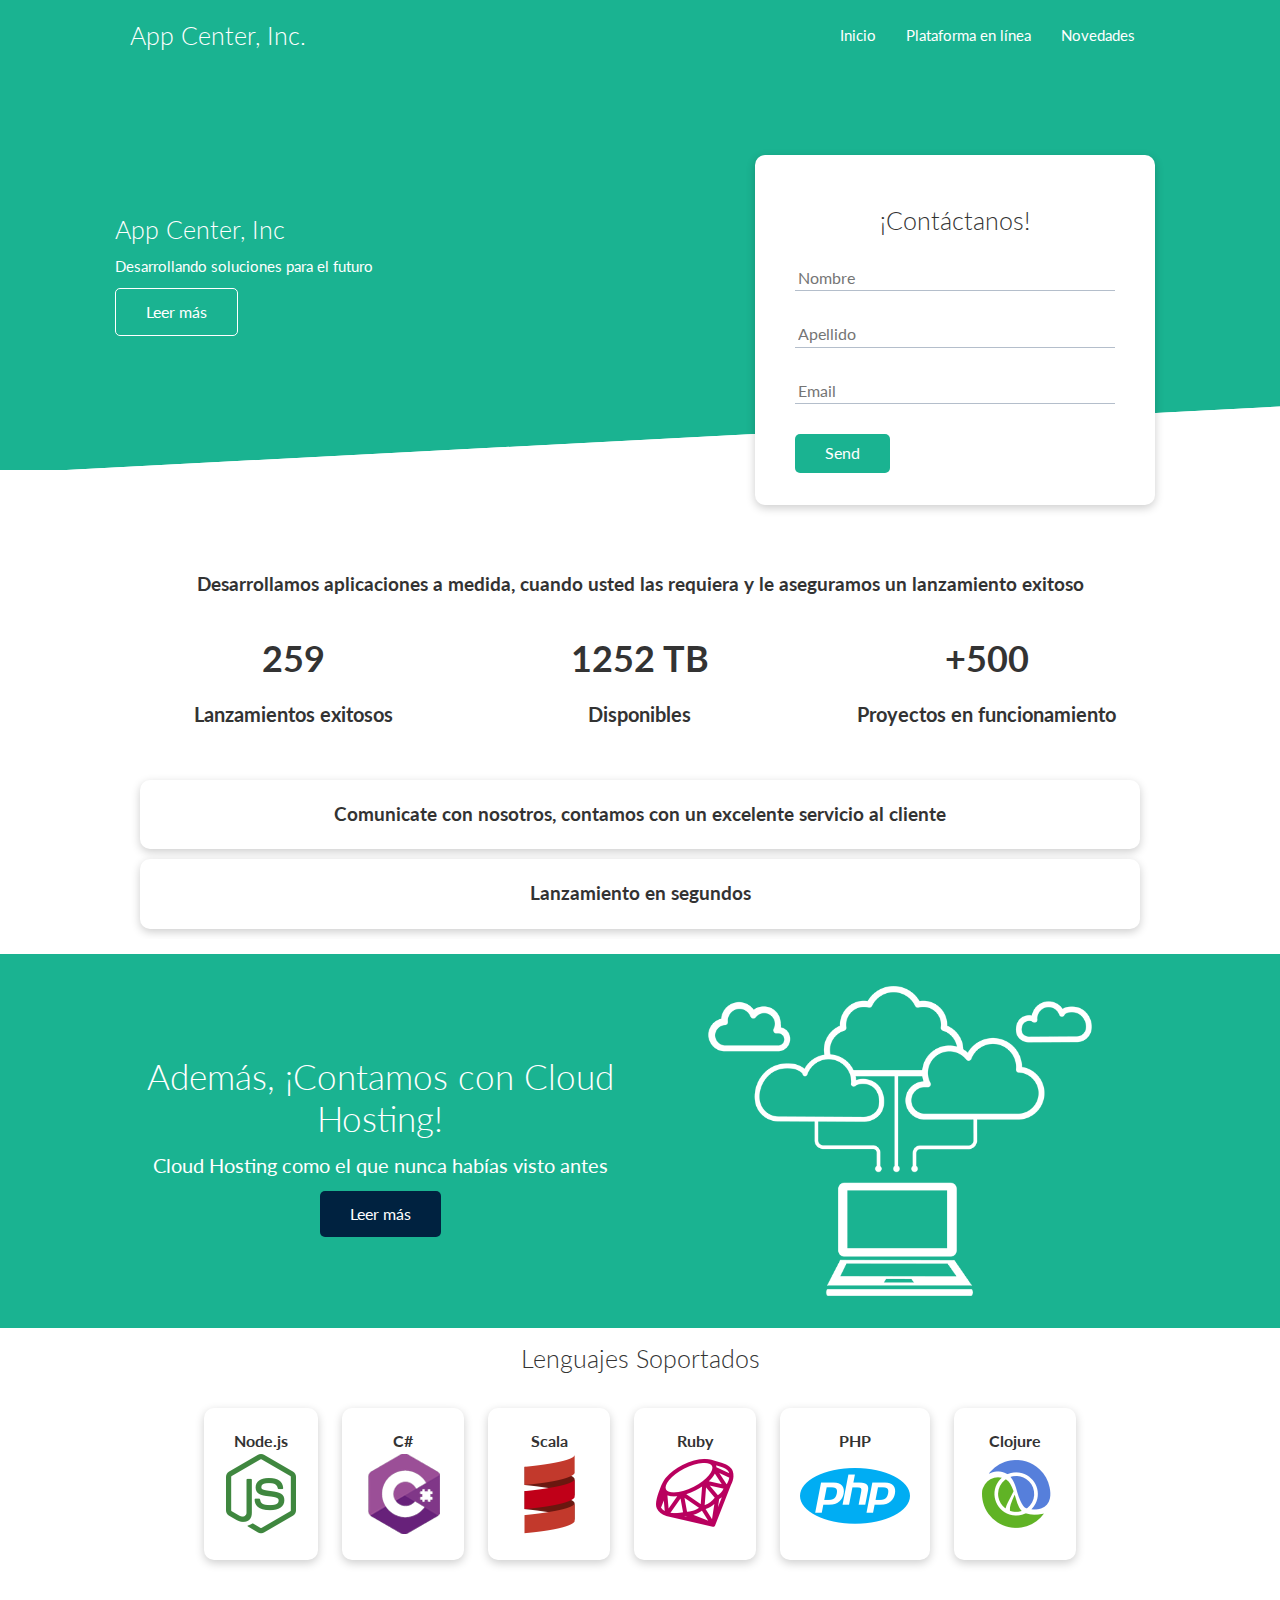
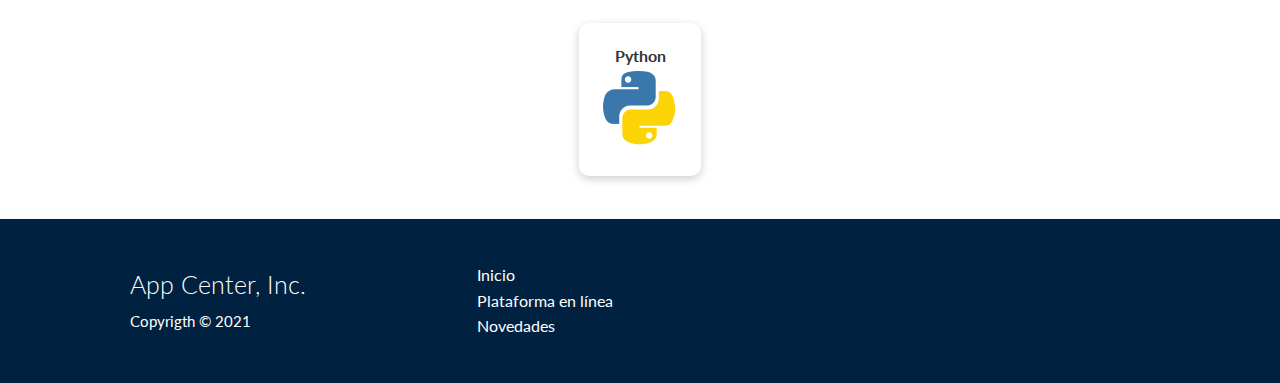
<file: index.html>
<!DOCTYPE html>
<html lang="en">

<head>
    <meta charset="UTF-8">
    <meta name="viewport" content="width=device-width, initial-scale=1.0">
    <link rel="stylesheet" href="https://cdnjs.cloudflare.com/ajax/libs/font-awesome/5.15.2/css/all.min.css"
        integrity="sha512-HK5fgLBL+xu6dm/Ii3z4xhlSUyZgTT9tuc/hSrtw6uzJOvgRr2a9jyxxT1ely+B+xFAmJKVSTbpM/CuL7qxO8w=="
        crossorigin="anonymous" />
    <link rel="stylesheet" href="/css/normalize.css">
    <link rel="stylesheet" href="/css/utilities.css">
    <link rel="stylesheet" href="/css/style.css">

    <title>App Center | Inicio</title>
</head>

<body>
    <!-- Navbar -->
    <div class="navbar">
        <div class="container flex">
            <h1 class="logo">App Center, Inc.</h1>
            <nav>
                <ul>
                    <li><a href="index.html">Inicio</a></li>
                    <li><a href="features.html">Plataforma en línea</a></li>
                    <li><a href="docs.html">Novedades</a></li>
                </ul>
            </nav>
        </div>
    </div>

    <!-- Showcase -->

    <section class="showcase">
        <div class="container grid">
            <div class="showcase-text">
                <h1>App Center, Inc</h1>
                <p>
                    Desarrollando soluciones para el futuro
                </p>
                <a href="features.html" class="btn btn-outline">Leer más</a>
            </div>


            <div class="showcase-form card">
                <h1 class="text-center">¡Contáctanos!</h1>
                <form>
                    <div class="form-control">
                        <input type="text" name="name" placeholder="Nombre" required>
                    </div>
                    <div class="form-control">
                        <input type="text" name="company" placeholder="Apellido" required>
                    </div>
                    <div class="form-control">
                        <input type="email" name="email" placeholder="Email" required>
                    </div>
                    <input type="submit" value="Send" class="btn btn-primary">
                </form>
            </div>
        </div>
    </section>
    <!-- Stats -->

    <section class="stats">
        <div class="container">
            <h3 class="stats-heading text-center my-1">
                Desarrollamos aplicaciones a medida, cuando usted las requiera y le aseguramos un lanzamiento exitoso

                <div class="grid grid-3 text-center my-4">
                    <div>
                        <i class="fas fa-server fa-3x"></i>
                        <h3>259</h3>
                        <p class="text-secondary">Lanzamientos exitosos</p>
                    </div>
                    <div>
                        <i class="fas fa-upload fa-3x"></i>
                        <h3>1252 TB</h3>
                        <p class="text-secondary">Disponibles</p>
                    </div>
                    <div>
                        <i class="fas fa-project-diagram fa-3x"></i>
                        <h3>+500</h3>
                        <p class="text-secondary">Proyectos en funcionamiento</p>
                    </div>
                </div>

            </h3>
        </div>
    </section>
    <!-- Cli -->
    <section class="cli">
        <div class="container grid-3">
            <div class="card text-center">
                <h3>Comunicate con nosotros, contamos con un excelente servicio al cliente</h3>
            </div>
            <div class="card text-center">
                <h3>Lanzamiento en segundos</h3>
            </div>
        </div>
    </section>

    <section class="cloud bg-primary my-2 py-2">
        <div class="container grid">
            <div class="text-center">
                <h2 class="lg">Además, ¡Contamos con Cloud Hosting!</h2>
                <p class="lead my-1">Cloud Hosting como el que nunca habías visto antes</p>
                <a href="features.html" class="btn btn-dark">Leer más</a>
            </div>
            <img src="images/cloud.png" alt="">
        </div>

    </section>
    <!-- Languages -->
    <section class="languages">
        <h2 class="md text-center my-2">
            Lenguajes Soportados
        </h2>
        <div class="container flex">
            <div class="card">
                <h4>Node.js</h4>
                <img src="images/logos/node.png" alt="">
            </div>
            <div class="card">
                <h4>C#</h4>
                <img src="images/logos/csharp.png" alt="">
            </div>
            <div class="card">
                <h4>Scala</h4>
                <img src="images/logos/scala.png" alt="">
            </div>
            <div class="card">
                <h4>Ruby</h4>
                <img src="images/logos/ruby.png" alt="">
            </div>
            <div class="card">
                <h4>PHP</h4>
                <img src="images/logos/php.png" alt="">
            </div>
            <div class="card">
                <h4>Clojure</h4>
                <img src="images/logos/clojure.png" alt="">
            </div>
            <div class="card">
                <h4>Python</h4>
                <img src="images/logos/python.png" alt="">
            </div>
        </div>
    </section>
    <!-- Footer -->
    <footer class="bg-dark py-5">
        <div class="container grid grid-3">
            <div>
                <h1>App Center, Inc.</h1>
                <p>Copyrigth &copy; 2021</p>
            </div>
            <nav>
                <ul>
                    <li><a href="index.html">Inicio</a></li>
                    <li><a href="features.html">Plataforma en línea</a></li>
                    <li><a href="docs.html">Novedades</a></li>
                </ul>
            </nav>
            <div class="social">
                <a href="#"><i class="fab fa-github fa-2x"></i></a>
                <a href="#"><i class="fab fa-facebook fa-2x"></i></a>
                <a href="#"><i class="fab fa-instagram fa-2x"></i></a>
                <a href="#"><i class="fab fa-twitter fa-2x"></i></a>
            </div>
        </div>
    </footer>

</body>

</html>
</file>
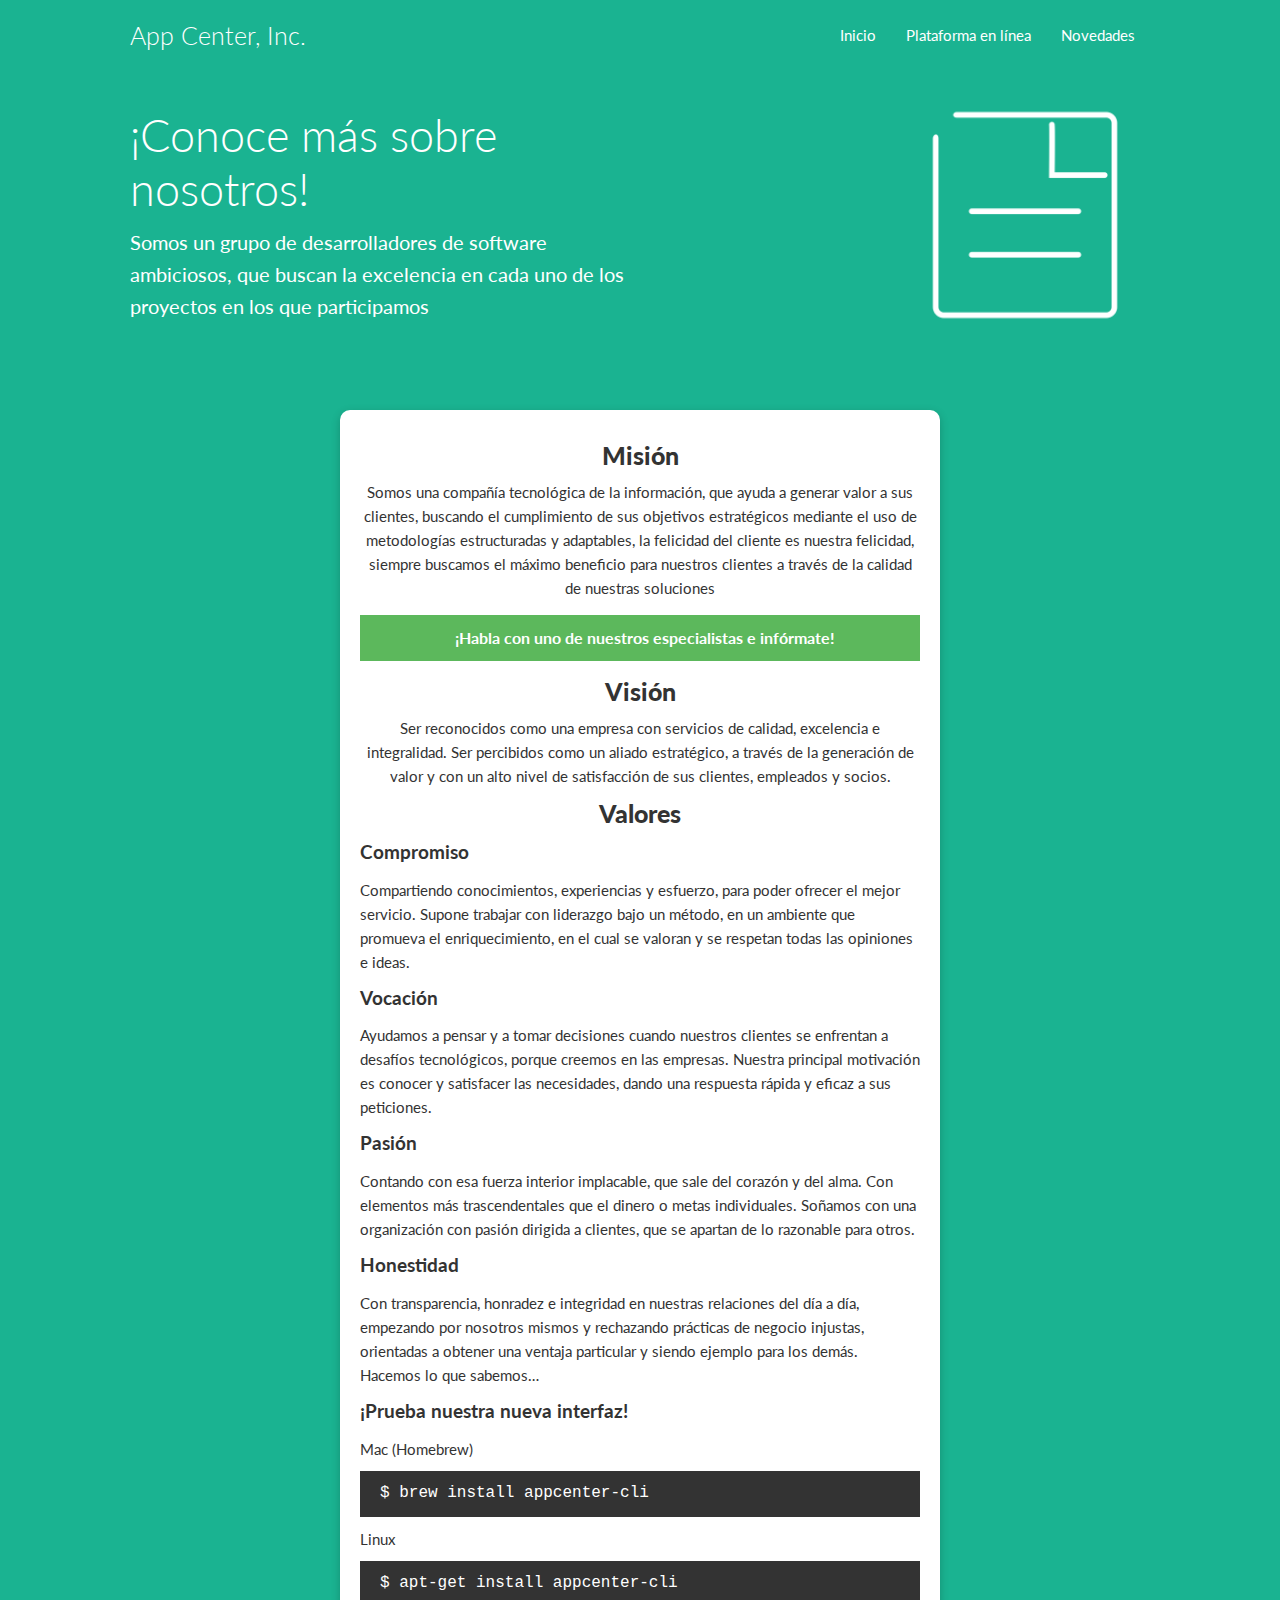
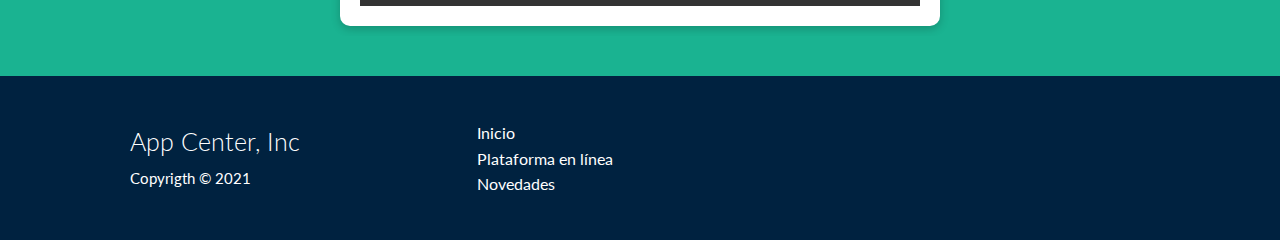
<file: docs.html>
<!DOCTYPE html>
<html lang="en">
  <head>
    <meta charset="UTF-8" />
    <meta name="viewport" content="width=device-width, initial-scale=1.0" />
    <link
      rel="stylesheet"
      href="https://cdnjs.cloudflare.com/ajax/libs/font-awesome/5.15.2/css/all.min.css"
      integrity="sha512-HK5fgLBL+xu6dm/Ii3z4xhlSUyZgTT9tuc/hSrtw6uzJOvgRr2a9jyxxT1ely+B+xFAmJKVSTbpM/CuL7qxO8w=="
      crossorigin="anonymous"
    />
    <link rel="stylesheet" href="/css/normalize.css" />
    <link rel="stylesheet" href="/css/utilities.css" />
    <link rel="stylesheet" href="/css/style.css" />

    <title>App Center | Novedades</title>
  </head>

  <body>
    <!-- Navbar -->
    <div class="navbar">
      <div class="container flex">
        <h1 class="logo">App Center, Inc.</h1>
        <nav>
          <ul>
            <li><a href="index.html">Inicio</a></li>
            <li><a href="features.html">Plataforma en línea</a></li>
            <li><a href="docs.html">Novedades</a></li>
          </ul>
        </nav>
      </div>
    </div>

    <!-- Head -->

    <section class="docs-head bg-primary py-3">
      <div class="container grid">
        <div>
          <h1 class="xl">¡Conoce más sobre nosotros!</h1>
          <p class="lead">
            Somos un grupo de desarrolladores de software ambiciosos, que buscan la excelencia en cada uno de los proyectos en los que participamos
          </p>
        </div>
        <img src="images/docs.png" alt="" />
      </div>
    </section>

    <!-- Docs Main -->

    <section class="docs-body bg-primary p-5">
        <div class="novedades grid-3">
          <div class="mision card">
          <h1 class="text-center">Misión</h1>
          <p class="text-center">
            Somos una compañía tecnológica de la información, que ayuda 
            a generar valor a sus clientes, buscando el cumplimiento de 
            sus objetivos estratégicos mediante el uso de metodologías 
            estructuradas y adaptables, la felicidad del cliente es nuestra felicidad,
             siempre buscamos el máximo beneficio para nuestros 
            clientes a través de la calidad de nuestras soluciones
          </p>
          <div class="alert alert-success text-center">
            <i class="fas fa-info "></i> ¡Habla con uno de nuestros especialistas e infórmate!
          </div>
          <h1 class="text-center">Visión</h1>
          <p class="text-center">
            Ser reconocidos como una empresa con servicios de calidad, 
            excelencia e integralidad. Ser percibidos como un aliado estratégico,
             a través de la generación de valor y con un alto nivel de satisfacción
              de sus clientes, empleados y socios.

          </p>
          
          <h1 class="text-center">Valores</h1>
          <h3 >Compromiso</h3>
          <p>
            Compartiendo conocimientos, experiencias y esfuerzo, para poder ofrecer el mejor servicio. Supone trabajar con liderazgo bajo un método, en un ambiente que promueva el enriquecimiento, en el cual se valoran y se respetan todas las opiniones e ideas.
          </p>
          <h3>Vocación</h3>
          <p>
            Ayudamos a pensar y a tomar decisiones cuando nuestros clientes se enfrentan a desafíos tecnológicos, porque creemos en las empresas. Nuestra principal motivación es conocer y satisfacer las necesidades, dando una respuesta rápida y eficaz a sus peticiones.
          </p>
          <h3>Pasión</h3>
          <p>
            Contando con esa fuerza interior implacable, que sale del corazón y del alma. Con elementos más trascendentales que el dinero o metas individuales. Soñamos con una organización con pasión dirigida a clientes, que se apartan de lo razonable para otros.
          </p>
          <h3>Honestidad</h3>
          <p>
            Con transparencia, honradez e integridad en nuestras relaciones del día a día, empezando por nosotros mismos y rechazando prácticas de negocio injustas, orientadas a obtener una ventaja particular y siendo ejemplo para los demás. Hacemos lo que sabemos…
          </p>
          <h3>¡Prueba nuestra nueva interfaz!</h3>
          <p>Mac (Homebrew)</p>
          <pre><code>$ brew install appcenter-cli</code></pre>

          <p>Linux</p>
          <pre><code>$ apt-get install appcenter-cli</code></pre>

        </div>

          
        </div>
    </section>

    <!-- Footer -->

    <footer class="bg-dark py-5">
      <div class="container grid grid-3">
        <div>
          <h1>App Center, Inc</h1>
          <p>Copyrigth &copy; 2021</p>
        </div>
        <nav>
          <ul>
            <li><a href="index.html">Inicio</a></li>
            <li><a href="features.html">Plataforma en línea</a></li>
            <li><a href="docs.html">Novedades</a></li>
          </ul>
        </nav>
        <div class="social">
          <a href="#"><i class="fab fa-github fa-2x"></i></a>
          <a href="#"><i class="fab fa-facebook fa-2x"></i></a>
          <a href="#"><i class="fab fa-instagram fa-2x"></i></a>
          <a href="#"><i class="fab fa-twitter fa-2x"></i></a>
        </div>
      </div>
    </footer>
  </body>
</html>
</file>
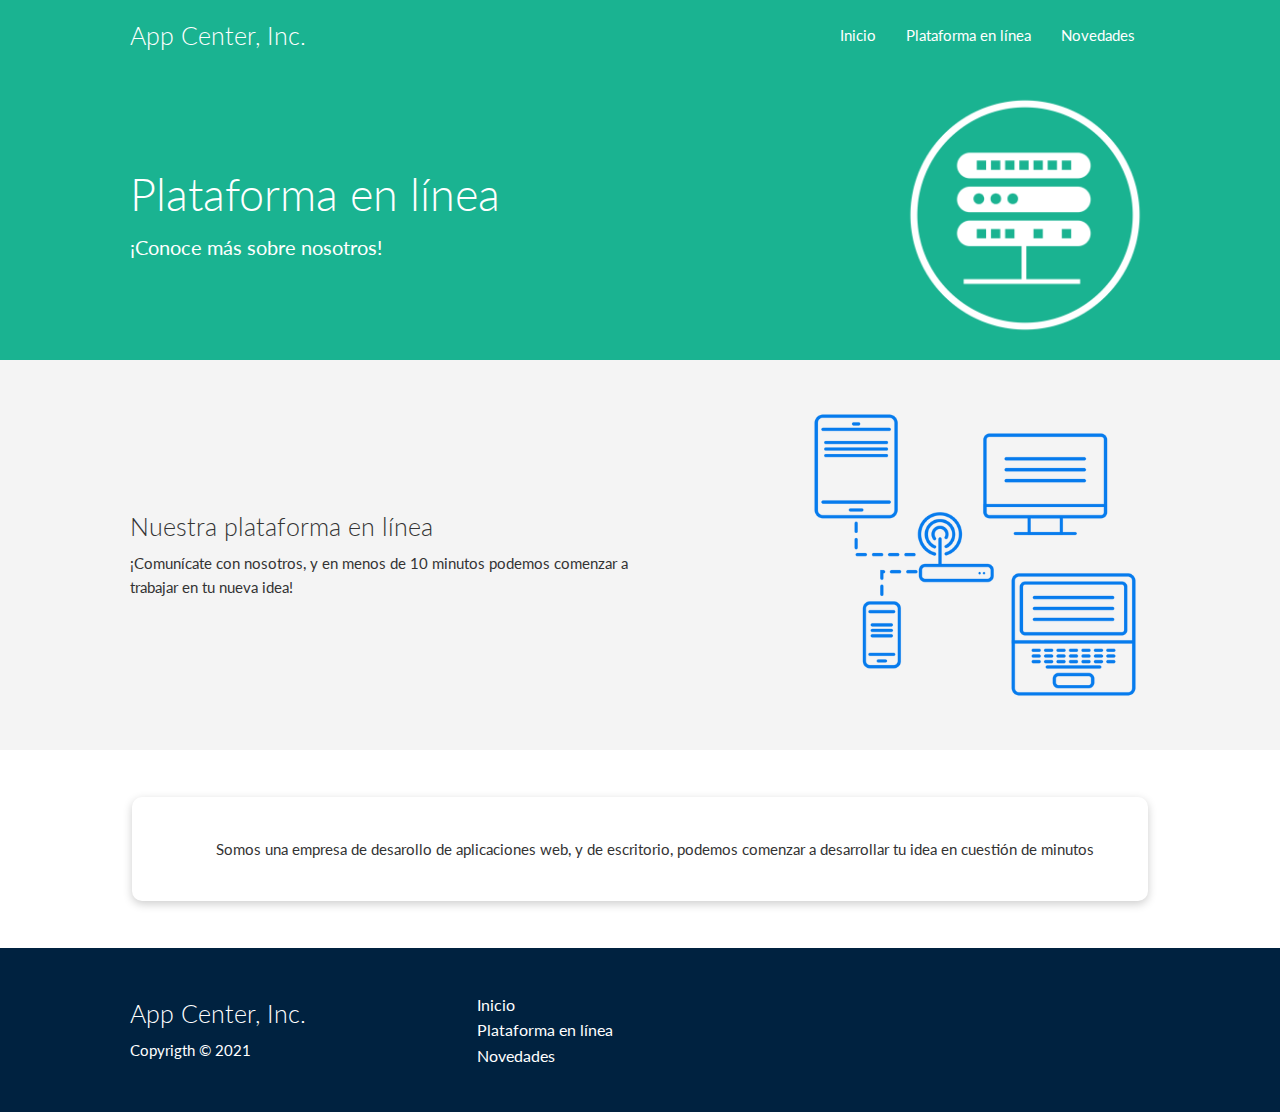
<file: features.html>
<!DOCTYPE html>
<html lang="en">

<head>
    <meta charset="UTF-8">
    <meta name="viewport" content="width=device-width, initial-scale=1.0">
    <link rel="stylesheet" href="https://cdnjs.cloudflare.com/ajax/libs/font-awesome/5.15.2/css/all.min.css"
        integrity="sha512-HK5fgLBL+xu6dm/Ii3z4xhlSUyZgTT9tuc/hSrtw6uzJOvgRr2a9jyxxT1ely+B+xFAmJKVSTbpM/CuL7qxO8w=="
        crossorigin="anonymous" />
    <link rel="stylesheet" href="/css/normalize.css">
    <link rel="stylesheet" href="/css/utilities.css">
    <link rel="stylesheet" href="/css/style.css">

    <title>App Center | Plataforma en línea</title>
</head>

<body>
    <!-- Navbar -->
    <div class="navbar">
        <div class="container flex">
            <h1 class="logo">App Center, Inc.</h1>
            <nav>
                <ul>
                    <li><a href="index.html">Inicio</a></li>
                    <li><a href="features.html">Plataforma en línea</a></li>
                    <li><a href="docs.html">Novedades</a></li>
                </ul>
            </nav>
        </div>
    </div>
    <!-- Head -->
    <section class="features-head bg-primary py-3">
        <div class="container grid">
            <div>
                <h1 class="xl">Plataforma en línea</h1>
                <p class="lead">¡Conoce más sobre nosotros!</p>
            </div>
            <img src="images/server.png" alt="">

        </div>
    </section>
    <!-- Sub Head -->

    <section class="features-sub-head bg-light py-3">
        <div class="container grid">
            <div>
                <h1 class="md">Nuestra plataforma en línea</h1>
                <p>¡Comunícate con nosotros, y en menos de 10 minutos podemos comenzar a trabajar en tu nueva idea!</p>
            </div>
            <img src="images/server2.png" alt="">
        </div>
    </section>

    <section class="features-main my-2">
        <div class="container grid grid-3">
            <div class="card flex">
                <i class="fas fa-server fa-3x"></i>
                <p>Somos una empresa de desarollo de aplicaciones web, y de escritorio, podemos comenzar a desarrollar tu idea en cuestión de minutos</p>
            </div>
        </div>
    </section>
    <!-- Footer -->
    <footer class="bg-dark py-5">
        <div class="container grid grid-3">
            <div>
                <h1>App Center, Inc.</h1>
                <p>Copyrigth &copy; 2021</p>
            </div>
            <nav>
                <ul>
                    <li><a href="index.html">Inicio</a></li>
                    <li><a href="features.html">Plataforma en línea</a></li>
                    <li><a href="docs.html">Novedades</a></li>
                </ul>
            </nav>
            <div class="social">
                <a href="#"><i class="fab fa-github fa-2x"></i></a>
                <a href="#"><i class="fab fa-facebook fa-2x"></i></a>
                <a href="#"><i class="fab fa-instagram fa-2x"></i></a>
                <a href="#"><i class="fab fa-twitter fa-2x"></i></a>
            </div>
        </div>
    </footer>

</body>

</html>
</file>
<file: css/utilities.css>
/* Utilities */

.container{
    max-width: 110rem;
    margin: 0 auto;
    overflow: auto;
    padding: 0 4rem;
}

.novedades{
    max-width: 70rem;
    margin: 0 auto;
    overflow: auto;
    padding: 0 4rem;
}

.card{
    background-color: #fff;
    color: #333;
    border-radius: 1rem;
    box-shadow: 0 0.3rem 1rem rgba(0, 0, 0, 0.2);
    padding: 2rem;
    margin: 1rem;
}

.btn{
    display: inline-block;
    padding: 1rem 3rem;
    cursor: pointer;
    background-color: var(--primary-color);
    color: #fff;
    border: none;
    border-radius: 0.5rem;
}

.btn-outline{
    background-color: transparent;
    border: 0.1rem #fff solid;
}

.btn:hover{
    transform: scale(.98);
}

/* Backgrounds & colored buttons */

.bg-primary, .btn-primary{
    background-color: var(--primary-color);
    color: #fff;
}

.bg-secondary, .btn-secondary{
    background-color: var(--secondary-color);
    color: #fff;
}

.bg-dark, .btn-dark{
    background-color: var(--dark-color);
    color: #fff;
}

.bg-light, .btn-light{
    background-color: var(--light-color);
    color: #333;
}

.bg-primary a, 
.btn-primary a,
.bg-secondary a, 
.btn-secondary a,
.bg-dark a, 
.btn-dark a{
    color: #fff;
}

/* Text sizes */

.lead{
    font-size: 2rem;
}

.sm{
    font-size: 1.5rem;
}

.md{
    font-size: 2.5rem;
}

.lg{
    font-size: 3.5rem;
}

.xl{
    font-size: 4.5rem;
}

.text-center{
    text-align: center;
}

/* Alerts */

.alert {
    background-color: var(--light-color);
    padding: 1rem 2rem;
    font-weight: bold;
    margin: 1.5rem 0;
}

.alert i{
    margin-right: 1rem;
}

.alert-success {
    background-color: var(--success-color);
    color: #fff;
}

.alert-error {
    background-color: var(--error-color);
    color: #fff;
}


.flex{
    display: flex;
    justify-content: center;
    align-items: center;
    height: 100%;
}

.grid{
    display: grid;
    grid-template-columns: repeat(2, 1fr);
    gap: 2rem;
    justify-content: center;
    align-items: center;
    height: 100%;
}

.grid-3{
    grid-template-columns: repeat(3, 1fr);
}

/* Margin */

.my-1{
    margin: 1rem 0;
}

.my-2{
    margin: 1.5rem 0;
}

.my-3{
    margin: 2rem 0;
}
.my-4{
    margin: 3rem 0;
}
.my-5{
    margin: 4rem 0;
}

.m-1{
    margin: 1rem;
}

.m-2{
    margin: 1.5rem;
}

.m-3{
    margin: 2rem;
}
.m-4{
    margin: 3rem;
}
.m-5{
    margin: 4rem;
}

/* Padding */

.py-1{
    padding: 1rem 0;
}

.py-2{
    padding: 1.5rem 0;
}

.py-3{
    padding: 2rem 0;
}
.py-4{
    padding: 3rem 0;
}
.py-5{
    padding: 4rem 0;
}

.p-1{
    padding: 1rem;
}

.p-2{
    padding: 1.5rem;
}

.p-3{
    padding: 2rem;
}
.p-4{
    padding: 3rem;
}
.p-5{
    padding: 4rem;
}
</file>
<file: css/style.css>
@import url("https://fonts.googleapis.com/css2?family=Lato:wght@300&display=swap");

:root {
  font-size: 62.5%;
  --primary-color: #1ab391;
  --secondary-color: #1c3fa8;
  --dark-color: #002240;
  --light-color: #f4f4f4;
  --success-color: #5cb85c;
  --error-color: #d9534f;
}

body {
  font-size: 1.6rem;
  font-family: "Lato", sans-serif;
  color: #333;
  line-height: 1.6;
}

a {
  text-decoration: none;
  color: #333;
}

ul {
  list-style-type: none;
}

h1 {
  font-size: 2.4rem;
}

h1,
h2 {
  font-size: 2.5rem;
  font-weight: 300;
  line-height: 1.2;
  margin: 1rem 0;
}

p {
  margin: 1rem 0;
  font-size: 1.5rem;
}

/* Navbar */

.navbar {
  background-color: var(--primary-color);
  color: #fff;
  height: 7rem;
}

.navbar ul {
  display: flex;
}

.navbar a {
  color: #fff;
  padding: 1rem;
  margin: 0 0.5rem;
  font-size: 1.5rem;
}

.navbar a:hover {
  border-bottom: 2px #fff solid;
}

.navbar .flex {
  justify-content: space-between;
}

.mision h1{
  font-weight: 900;
}

code,
pre {
  background-color: #333;
  color: #fff;
  padding: 1rem;
}

/* Showcase */
.showcase {
  height: 40rem;
  background-color: var(--primary-color);
  color: #fff;
  position: relative;
}

.showcase h1 h3 {
  font-size: 4rem;
}

.showcase p {
  margin: 1rem 0;
}

.showcase .grid {
  overflow: visible;
  grid-template-columns: 55% 45%;
  gap: 3rem;
}

.showcase-form {
  position: relative;
  top: 6rem;
  height: 35rem;
  width: 40rem;
  padding: 4rem;
  z-index: 100;
  justify-self: flex-end;
}

.showcase-form .form-control {
  margin: 3rem 0;
}

.showcase-form input[type="text"],
.showcase-form input[type="email"] {
  border: 0;
  border-bottom: 0.1rem solid #b4becb;
  width: 100%;
  padding: 0.3rem;
  font-size: 1.6rem;
}

.showcase-form input:focus {
  outline: none;
}

.showcase::before,
.showcase::after {
  content: "";
  position: absolute;
  height: 10rem;
  bottom: -7rem;
  right: 0;
  left: 0;
  background: #fff;
  transform: skewY(-3deg);
  -webkit-transform: skewY(-3deg);
  -moz-transform: skewY(-3deg);
  -ms-transform: skewY(-3deg);
}
/* Stats */

.stats {
  padding-top: 10rem;
}

.stats-heading {
  max-width: 150rem;
  margin: auto;
}

.stats .grid h3 {
  font-size: 3.6rem;
}

.stats .grid p {
  font-size: 2rem;
  font-weight: bold;
}

/* Cli */

.cli .grid {
  grid-template-columns: repeat(3, 1fr);
  grid-template-rows: repeat(2, 1fr);
}

.cli .grid > *:first-child {
  grid-column: 1 / span 2;
  grid-row: 1 / span 2;
}

/* Cloud */

.cloud .grid {
  grid-template-columns: 4r 3fr;
}

/* Languages */

.languages .flex {
  flex-wrap: wrap;
}

.languages .card {
  text-align: center;
  margin: 2rem 1.2rem 4.3rem;
  transition: transform 0.2s ease-in;
}

.languages .card .h4 {
  font-size: 2.5rem;
  margin-bottom: 1rem;
}

.languages .card:hover {
  transform: translateY(-1.8rem);
}

/* Features */

.features-head img,
.docs-head img {
  width: 25rem;
  justify-self: flex-end;
}

.features-sub-head img {
  width: 35rem;
  justify-self: flex-end;
}

.features-main .card > i {
  margin-right: 3rem;
}

.features-main .grid {
  padding: 3.2rem;
}

.features-main .grid > *:first-child {
  grid-column: 1 / span 3;
}

.features-main .grid > *:nth-child(2) {
  grid-column: 1 / span 2;
}

/* Docs */

.docs-main h3 {
  margin: 2rem 0;
}

.docs-main .grid {
  grid-template-columns: 1fr 2fr;
  align-items: flex-start;
}

.docs-main nav li {
  font-size: 1.5rem;
  padding-bottom: 0.8rem;
  margin-bottom: 0.8rem;
  border-bottom: 1px solid;
}

.docs-main a:hover {
  font-weight: bold;
}

/* Footer */

footer .social a {
  margin: 0 1.5rem;
}

/* Tablets and under */

@media (max-width: 768px) {
  .grid,
  .showcase .grid,
  .stats .grid,
  .cli .grid,
  .cloud .grid {
    grid-template-columns: 1fr;
    grid-template-rows: 1fr;
  }

  .showcase {
    height: auto;
  }

  .showcase-text {
    text-align: center;
    margin: 3.5rem;
  }

  .showcase-form {
    justify-self: center;
    margin: auto;
  }

  .cli .grid > *:first-child {
    grid-column: 1;
    grid-row: 1;
  }
}

/* Mobile */

@media (max-width: 500px) {
  .navbar {
    height: 11rem;
  }

  .navbar .flex {
    flex-direction: column;
  }

  .navbar ul {
    padding: 1rem;
    background-color: rgba(0, 0, 0, 0.1);
  }
}
</file>
